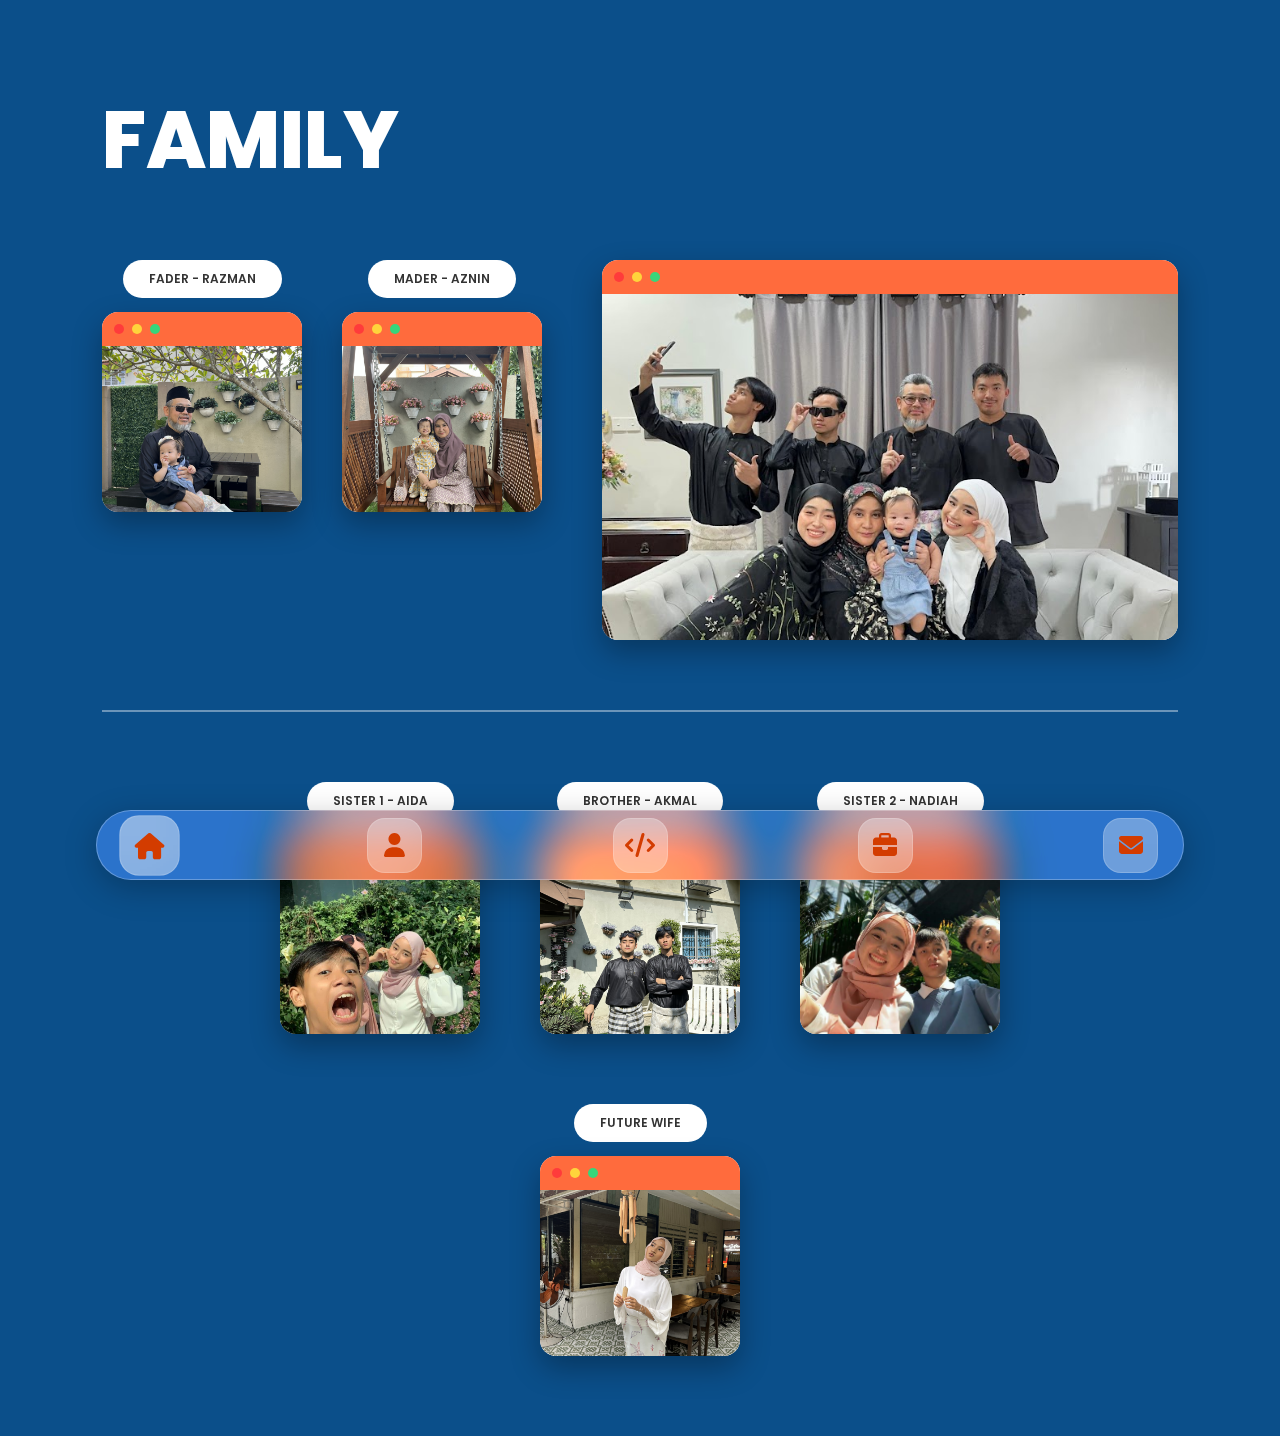
<file: exp.html>
<!DOCTYPE html>
<html lang="en">
<head>
    <meta charset="UTF-8">
    <title>Family</title>
    <meta name="viewport" content="width=device-width, initial-scale=1.0">

    <!-- CSS -->
    <link rel="stylesheet" href="exp.css">

    <!-- FONT -->
    <link href="https://fonts.googleapis.com/css2?family=Poppins:wght@400;600;800&display=swap" rel="stylesheet">
</head>
<body>

<section class="family-page">

    <!-- TITLE -->
    <h1 class="family-title">FAMILY</h1>

    <!-- TOP SECTION -->
    <div class="top-section">

        <!-- LEFT : PARENTS -->
        <div class="parents">

            <div class="person">
                <div class="label">FADER - RAZMAN</div>
                <div class="window-frame">
                    <div class="window-bar">
                        <span class="dot red"></span>
                        <span class="dot yellow"></span>
                        <span class="dot green"></span>
                    </div>
                    <img src="IMG_family 2.jpg" alt="Father">
                </div>
            </div>

            <div class="person">
                <div class="label">MADER - AZNIN</div>
                <div class="window-frame">
                    <div class="window-bar">
                        <span class="dot red"></span>
                        <span class="dot yellow"></span>
                        <span class="dot green"></span>
                    </div>
                    <img src="IMG_family 3.jpg" alt="Mother">
                </div>
            </div>

        </div>

        <!-- RIGHT : BIG FAMILY -->
        <div class="big-family">
            <div class="window-frame large">
                <div class="window-bar">
                    <span class="dot red"></span>
                    <span class="dot yellow"></span>
                    <span class="dot green"></span>
                </div>
                <img src="family.jpg" alt="Family">
            </div>
        </div>

    </div>

    <hr class="divider">

    <!-- SIBLINGS -->
    <div class="siblings">

        <div class="person">
            <div class="label">SISTER 1 - AIDA</div>
            <div class="window-frame">
                <div class="window-bar">
                    <span class="dot red"></span>
                    <span class="dot yellow"></span>
                    <span class="dot green"></span>
                </div>
                <img src="sister1.jpg">
            </div>
        </div>

        <div class="person">
            <div class="label">BROTHER - AKMAL</div>
            <div class="window-frame">
                <div class="window-bar">
                    <span class="dot red"></span>
                    <span class="dot yellow"></span>
                    <span class="dot green"></span>
                </div>
                <img src="IMG_family 5.jpg">
            </div>
        </div>

        <div class="person">
            <div class="label">SISTER 2 - NADIAH</div>
            <div class="window-frame">
                <div class="window-bar">
                    <span class="dot red"></span>
                    <span class="dot yellow"></span>
                    <span class="dot green"></span>
                </div>
                <img src="sister2.jpg">
            </div>
        </div>

    </div>

    <!-- FUTURE WIFE -->
    <div class="future">
        <div class="label">FUTURE WIFE</div>
        <div class="window-frame">
            <div class="window-bar">
                <span class="dot red"></span>
                <span class="dot yellow"></span>
                <span class="dot green"></span>
            </div>
            <img src="IMG_family 7.jpg">
        </div>
    </div>

</section>
<!-- IOS NAV BAR -->
<div class="ios-nav">
    <a href="index.html" class="nav-item active">
        <i class="fas fa-home"></i>
    </a>

    <a href="about.html" class="nav-item">
        <i class="fas fa-user"></i>
    </a>

    <a href="skills.html" class="nav-item">
        <i class="fas fa-code"></i>
    </a>

    <a href="exp.html" class="nav-item">
        <i class="fas fa-briefcase"></i>
    </a>

    <a href="contact.html" class="nav-item">
        <i class="fas fa-envelope"></i>
    </a>
</div>

<script>
</script>
<div class="date-day" id="dateDay"></div>
<!DOCTYPE html>
<html lang="en">
<head>
<meta charset="UTF-8">
<!-- Font Awesome for icons -->
<link rel="stylesheet" href="https://cdnjs.cloudflare.com/ajax/libs/font-awesome/6.4.0/css/all.min.css">


</body>
</html>
</file>
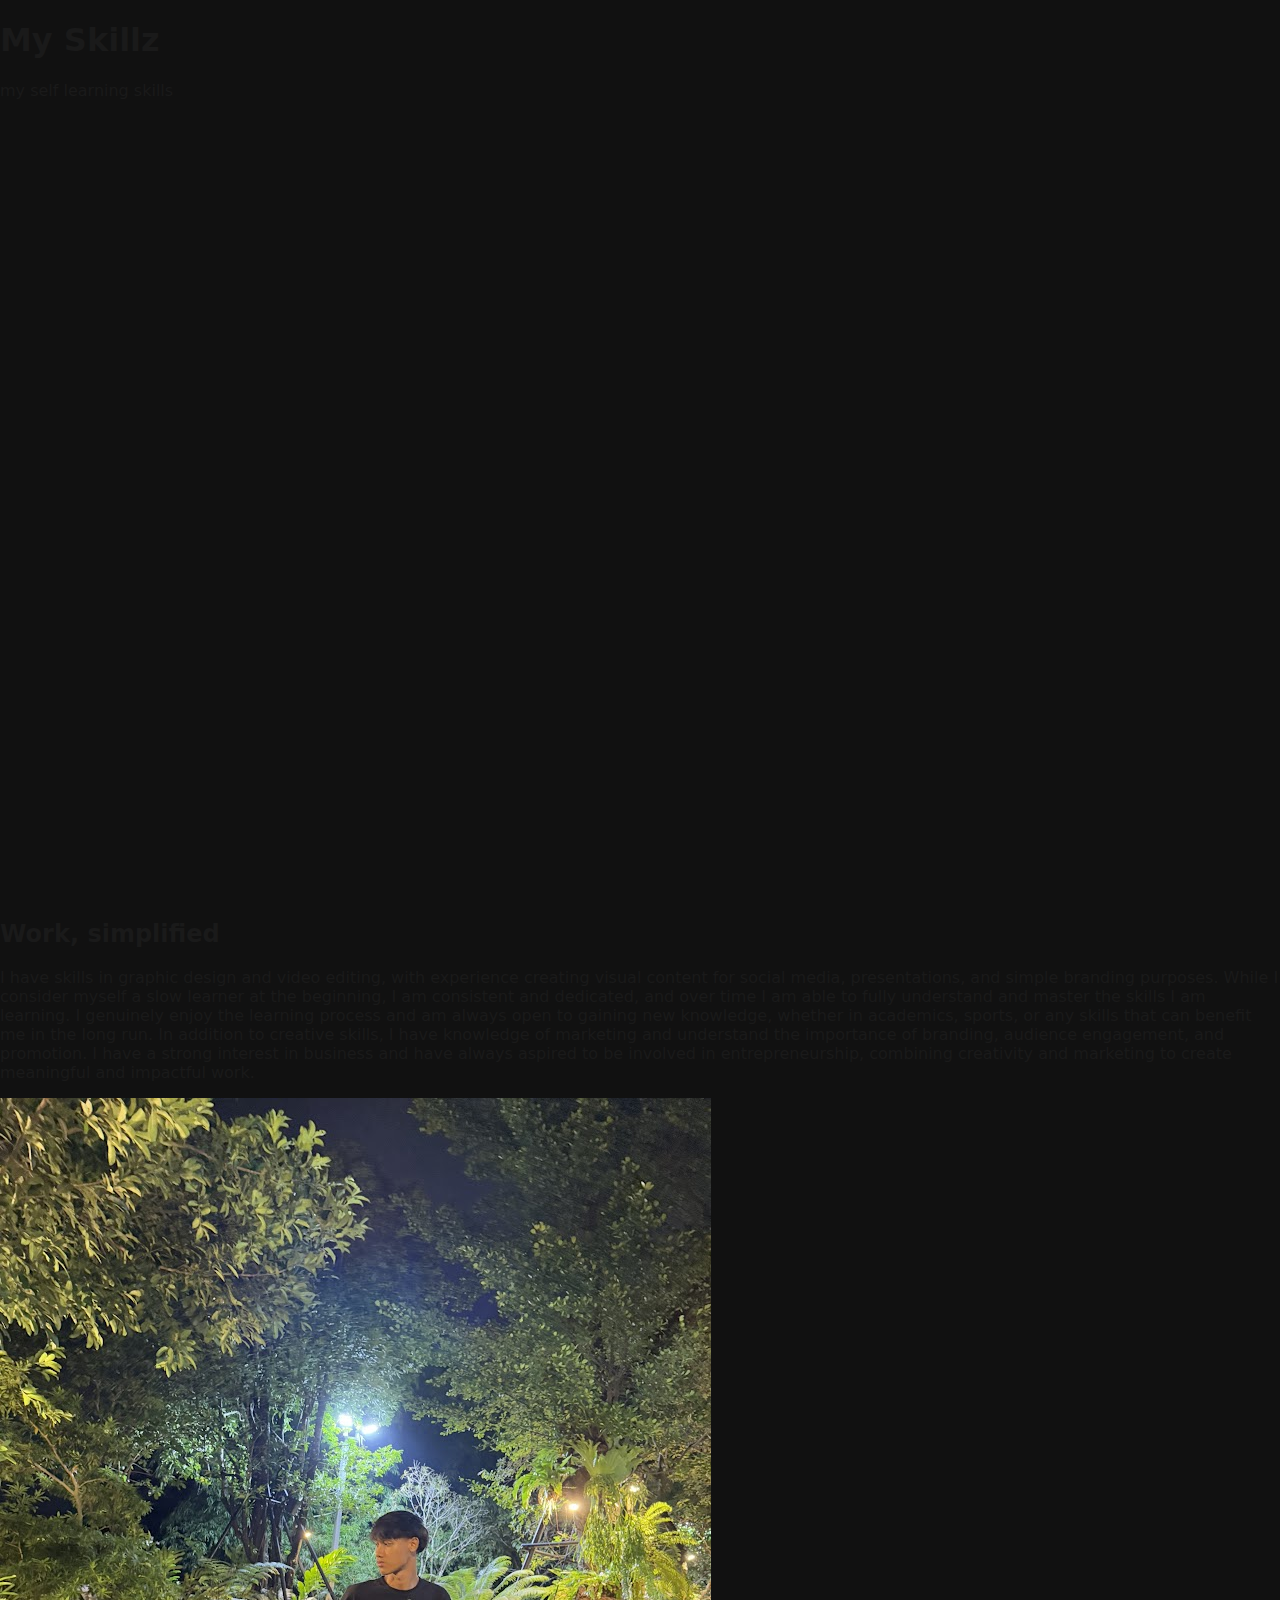
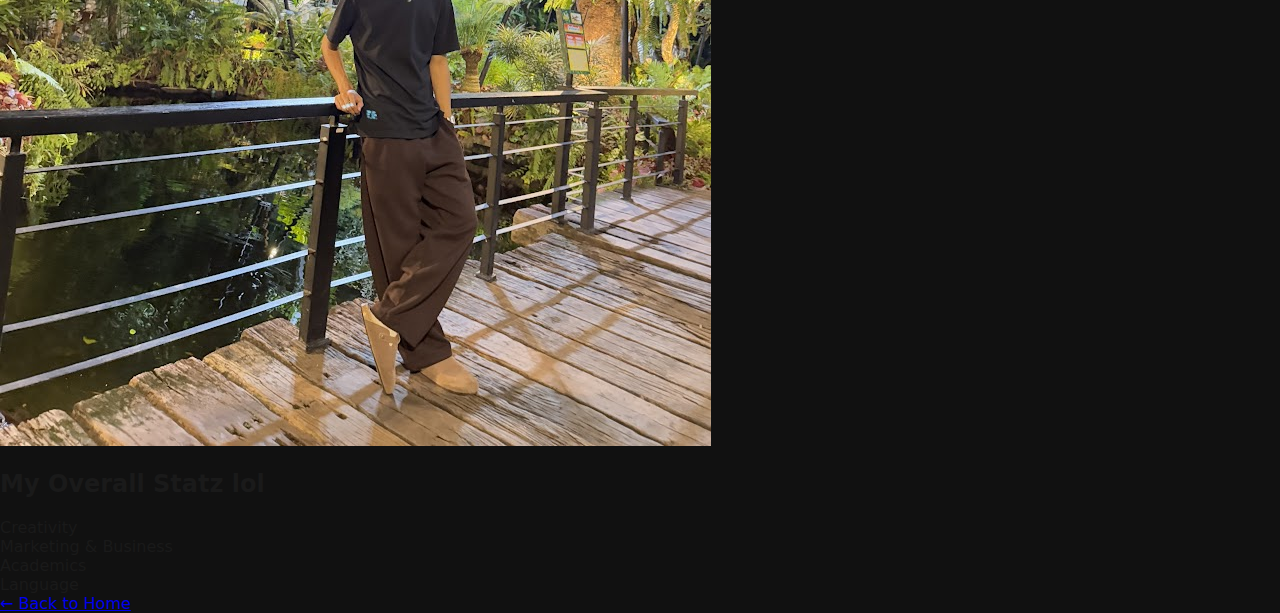
<file: skills.html>
<!DOCTYPE html>
<html lang="en">
<head>
  <meta charset="UTF-8">
  <title>My Skillz</title>
  <link rel="stylesheet" href="skills.css">
  <meta name="viewport" content="width=device-width, initial-scale=1.0">
</head>
<body>

<!-- HERO / BACKGROUND -->
<section class="hero">
  <div class="hero-overlay">
    <h1>My Skillz</h1>
    <p class="hero-small">my self learning skills</p>
  </div>
</section>


<!-- CONTENT -->
<section class="content">

  <div class="section work">
    <h2>Work, simplified</h2>

    <div class="work-grid">
      <div class="work-text">
        <p>I have skills in graphic design and video editing, with experience creating visual content for social media, presentations, and simple branding purposes. While I consider myself a slow learner at the beginning, I am consistent and dedicated, and over time I am able to fully understand and master the skills I am learning. I genuinely enjoy the learning process and am always open to gaining new knowledge, whether in academics, sports, or any skills that can benefit me in the long run. In addition to creative skills, I have knowledge of marketing and understand the importance of branding, audience engagement, and promotion. I have a strong interest in business and have always aspired to be involved in entrepreneurship, combining creativity and marketing to create meaningful and impactful work.</p>

      </div>

      <div class="work-image">
        <img src="IMG_skill1.jpg" alt="work image">
      </div>
    </div>
  </div>

<section class="stats-section">
  <h2>My Overall Statz lol</h2>

  <div class="stat">
    <span>Creativity</span>
    <div class="bar">
      <div class="fill navy" data-level="85"></div>
    </div>
  </div>

  <div class="stat">
    <span>Marketing & Business</span>
    <div class="bar">
      <div class="fill green" data-level="65"></div>
    </div>
  </div>

  <div class="stat">
    <span>Academics</span>
    <div class="bar">
      <div class="fill orange" data-level="50"></div>
    </div>
  </div>

  <div class="stat">
    <span>Language</span>
    <div class="bar">
      <div class="fill darkgreen" data-level="40"></div>
    </div>
  </div>
</section>

<div class="back-home-wrap">
  <a href="index.html" class="back-home">← Back to Home</a>
</div>



<script src="skills.js"></script>
</body>
</html>
</file>
<file: exp.css>
* {
    margin: 0;
    padding: 0;
    box-sizing: border-box;
    font-family: 'Poppins', sans-serif;
}

body {
    background: #0b4f8a;
}

/* PAGE */
.family-page {
    padding: 80px 8%;
    color: #fff;
}

/* TITLE */
.family-title {
    font-size: 80px;
    font-weight: 800;
    margin-bottom: 60px;
}

/* TOP SECTION */
.top-section {
    display: grid;
    grid-template-columns: 1fr 1.6fr;
    gap: 60px;
}

/* PARENTS */
.parents {
    display: flex;
    gap: 40px;
}

.person {
    text-align: center;
}

/* LABEL */
.label {
    background: #fff;
    color: #333;
    padding: 10px 26px;
    border-radius: 30px;
    font-size: 12px;
    font-weight: 600;
    margin-bottom: 14px;
    display: inline-block;
}

/* BROWSER WINDOW */
.window-frame {
    width: 200px;
    height: 200px;
    background: #fff;
    border-radius: 16px;
    overflow: hidden;
    box-shadow: 0 12px 30px rgba(0,0,0,0.3);
}

.window-frame.large {
    width: 100%;
    height: 380px;
}

/* TOP BAR */
.window-bar {
    height: 34px;
    background: #ff6b3d;
    display: flex;
    align-items: center;
    padding: 0 12px;
    gap: 8px;
}

/* DOTS */
.dot {
    width: 10px;
    height: 10px;
    border-radius: 50%;
}

.dot.red { background: #ff3b3b; }
.dot.yellow { background: #ffd43b; }
.dot.green { background: #37d67a; }

/* IMAGE */
.window-frame img {
    width: 100%;
    height: calc(100% - 34px);
    object-fit: cover;
}

/* DIVIDER */
.divider {
    margin: 70px 0;
    height: 2px;
    border: none;
    background: rgba(255,255,255,0.4);
}

/* SIBLINGS */
.siblings {
    display: flex;
    justify-content: center;
    gap: 60px;
    margin-bottom: 70px;
}

/* FUTURE */
.future {
    display: flex;
    flex-direction: column;
    align-items: center;
}

/* RESPONSIVE */
@media (max-width: 900px) {
    .top-section {
        grid-template-columns: 1fr;
    }

    .parents {
        justify-content: center;
    }

    .siblings {
        flex-direction: column;
        align-items: center;
    }

    .family-title {
        font-size: 56px;
        text-align: center;
    }
}
/* ========== IOS NAV BAR ========== */
.ios-nav {
    position: fixed;
    bottom: 20px;
    left: 50%;
    transform: translateX(-50%);
    width: 85%;
    height: 70px;
    background: rgba(255, 255, 255, 0.17);
    backdrop-filter: blur(25px) saturate(180%);
    border-radius: 40px;
    padding: 0 25px;
    display: flex;
    align-items: center;
    justify-content: space-between;
    box-shadow: 0 8px 32px rgba(0, 0, 0, 0.25);
    border: 1px solid rgba(255, 255, 255, 0.28);
    z-index: 1000;
}

.nav-item {
    width: 55px;
    height: 55px;
    display: flex;
    align-items: center;
    justify-content: center;
    border-radius: 18px;
    background: rgba(255, 255, 255, 0.18);
    backdrop-filter: blur(18px);
    border: 1px solid rgba(255, 255, 255, 0.18);
    cursor: pointer;
    transition: all 0.3s ease;
}

.nav-item.active {
    background: rgba(255, 255, 255, 0.35);
    transform: scale(1.1);
}

.nav-item i {
    font-size: 24px;
    color: #d33c00;
}
/* FIX FOR <a> TAG NAV ITEMS */
.ios-nav a {
    text-decoration: none;
}

.ios-nav a .nav-item i {
    color: #d33c00;
}
</file>
<file: skills.css>
:root{
  --paper: #c8d1bf;          /* background hijau lembut macam PDF */
  --ink: #1a1a1a;
  --muted: rgba(0,0,0,.65);
  --accent: #c95a16;         /* oren bar */
  --track: rgba(0,0,0,.18);
  --white: #ffffff;
}

*{ box-sizing: border-box; }
html,body{ height:100%; }
body{
  margin:0;
  color: var(--ink);
  font-family: Inter, system-ui, -apple-system, Segoe UI, Roboto, Arial, sans-serif;
  background: #111;
}

/* HERO */
.hero{
  position: relative;
  height: 100vh;
  overflow: hidden;
}

.hero-bg{
  position: fixed;
  top: 0;
  left: 0;
  width: 100%;
  height: 100vh;
  background: url("skillbg.jpeg") center / cover no-repeat;
  z-index: -1;

  will-change: transform, opacity;
}


.hero-top{
  position:absolute;
  top:18px;
  left:22px;
  z-index:3;
}

.hero-tag{
  font-family: Poppins, Inter, sans-serif;
  font-size: 12px;
  letter-spacing: 2px;
  color: rgba(255,255,255,.85);
  text-transform: uppercase;
}

.hero-title-wrap{
  position:absolute;
  inset:0;
  z-index:2;
  display:flex;
  align-items:flex-start;
  justify-content:center;
  padding-top: 28px;
}

.hero-title{
  margin:0;
  font-family: Poppins, Inter, sans-serif;
  font-weight: 200;
  font-size: clamp(54px, 9vw, 120px);
  color: rgba(255,255,255,.92);
}

/* PAPER */
.paper{
  background: var(--paper);
  min-height: 100vh;
  padding: 42px 64px 0;
}
.paper{
  position: relative;
  z-index: 2;
  margin-top: 100vh;
}


@media (max-width: 900px){
  .paper{ padding: 34px 18px 0; }
}

/* INTRO */
.intro-title{
  font-family: Poppins, Inter, sans-serif;
  font-weight: 300;
  font-size: clamp(46px, 6.2vw, 86px);
  letter-spacing: -1px;
  margin: 12px 0 26px;
}

.intro-grid{
  display:grid;
  grid-template-columns: 1.25fr .75fr;
  gap: 38px;
  align-items: start;
}

.intro-text{
  margin:0;
  font-size: 12.5px;
  line-height: 1.6;
  color: var(--muted);
  max-width: 820px;
}

.intro-photo{
  border-radius: 14px;
  overflow:hidden;
  width: 360px;;
  max-width: 360px;
  justify-self: end;
}

.intro-photo img{
  width:100%;
  height: 230px;
  object-fit: cover;
  display:block;
}

@media (max-width: 900px){
  .intro-grid{
    grid-template-columns: 1fr;
  }
  .intro-photo{
    justify-self: start;
    max-width: 520px;
  }
  .intro-photo img{ height: 260px; }
}

/* EXPERIENCE SECTIONS */
.exp{
  margin-top: 56px;
}

.exp-title{
  font-family: Poppins, Inter, sans-serif;
  font-weight: 300;
  font-size: clamp(46px, 6vw, 84px);
  letter-spacing: -1px;
  margin: 0 0 20px;
}

.exp-grid{
  display:grid;
  grid-template-columns: 1fr 1fr 1fr;
  gap: 18px;
  align-items: start;
}

.img-card{
  margin:0;
  width:100%;
  overflow:hidden;
  border-radius: 10px;
  background: rgba(255,255,255,.18);
}

.img-card img{
  width:100%;
  height: 250px;
  object-fit: cover;
  display:block;
}

.img-text-col{
  display:flex;
  flex-direction: column;
  gap: 12px;
}

.exp-text{
  margin:0;
  font-size: 11.5px;
  line-height: 1.55;
  color: var(--muted);
}

@media (max-width: 950px){
  .exp-grid{
    grid-template-columns: 1fr;
  }
  .img-card img{ height: 260px; }
}
html, body {
  height: 100%;
  margin: 0;
}

/* SNAP CONTAINER */
.snap-container {
  height: 100vh;
  overflow-y: scroll;
  scroll-snap-type: y mandatory;
}

/* SETIAP SECTION */
.snap-section {
  min-height: 100vh;
  scroll-snap-align: start;
  display: flex;
  flex-direction: column;
  justify-content: center;
  padding: 80px 8%;
}

/* ELak section terlalu rapat */
.intro,
.exp {
  box-sizing: border-box;
}


.snap-container::-webkit-scrollbar {
  display: none;
}

/* STATS */
.stats{
  margin-top: 70px;
  padding-top: 10px;
}

.stats-title{
  text-align:center;
  font-family: Poppins, Inter, sans-serif;
  font-weight: 300;
  font-size: clamp(44px, 6vw, 92px);
  margin: 16px 0 30px;
}

.stats-grid{
  display:grid;
  grid-template-columns: 1fr 1fr 1fr;
  gap: 40px;
  padding: 6px 8px 40px;
}

.stat-head{
  margin:0 0 12px;
  color: var(--accent);
  font-size: 12px;
  font-weight: 600;
  letter-spacing: .3px;
}

.bar-row{
  margin: 10px 0 14px;
}

.bar-top{
  display:flex;
  align-items:center;
  justify-content:space-between;
  font-size: 11px;
  color: var(--ink);
  margin-bottom: 7px;
}

.bar-label{ opacity:.95; }
.bar-pct{ opacity:.75; }

.bar-track{
  width:100%;
  height: 6px;
  border-radius: 999px;
  background: var(--track);
  overflow:hidden;
}

.bar-fill{
  height: 100%;
  width: 0%;
  background: var(--accent);
  border-radius: 999px;
  transition: width 900ms ease;
}

@media (max-width: 950px){
  .stats-grid{ grid-template-columns: 1fr; }
}

.pad-bottom{
  height: 60px;
}
/* ===== OVERALL STATS BOX ===== */
.stat-box{
  background: rgba(255,255,255,.25);
  border-radius: 14px;
  padding: 16px 16px 8px;
  box-shadow: inset 0 0 0 1px rgba(0,0,0,.08);
}

.stat-item{
  margin-bottom: 14px;
}

.stat-item span{
  display: block;
  font-size: 11px;
  margin-bottom: 6px;
  opacity: .85;
}

.stat-bar{
  width: 100%;
  height: 7px;
  background: rgba(0,0,0,.2);
  border-radius: 999px;
  overflow: hidden;
}

.stat-fill{
  height: 100%;
  width: 0%;
  background: linear-gradient(90deg, #c95a16, #ff8c42);
  border-radius: 999px;
  transition: width 1.2s ease;
}
/* ========== IOS NAV BAR ========== */
.ios-nav {
    position: fixed;
    bottom: 20px;
    left: 50%;
    transform: translateX(-50%);
    width: 85%;
    height: 70px;
    background: rgba(255, 255, 255, 0.17);
    backdrop-filter: blur(25px) saturate(180%);
    border-radius: 40px;
    padding: 0 25px;
    display: flex;
    align-items: center;
    justify-content: space-between;
    box-shadow: 0 8px 32px rgba(0, 0, 0, 0.25);
    border: 1px solid rgba(255, 255, 255, 0.28);
    z-index: 1000;
}

.nav-item {
    width: 55px;
    height: 55px;
    display: flex;
    align-items: center;
    justify-content: center;
    border-radius: 18px;
    background: rgba(255, 255, 255, 0.18);
    backdrop-filter: blur(18px);
    border: 1px solid rgba(255, 255, 255, 0.18);
    cursor: pointer;
    transition: all 0.3s ease;
}

.nav-item.active {
    background: rgba(255, 255, 255, 0.35);
    transform: scale(1.1);
}

.nav-item i {
    font-size: 24px;
    color: #d33c00;
}
/* FIX FOR <a> TAG NAV ITEMS */
.ios-nav a {
    text-decoration: none;
}

.ios-nav a .nav-item i {
    color: #d33c00;
}
</file>
